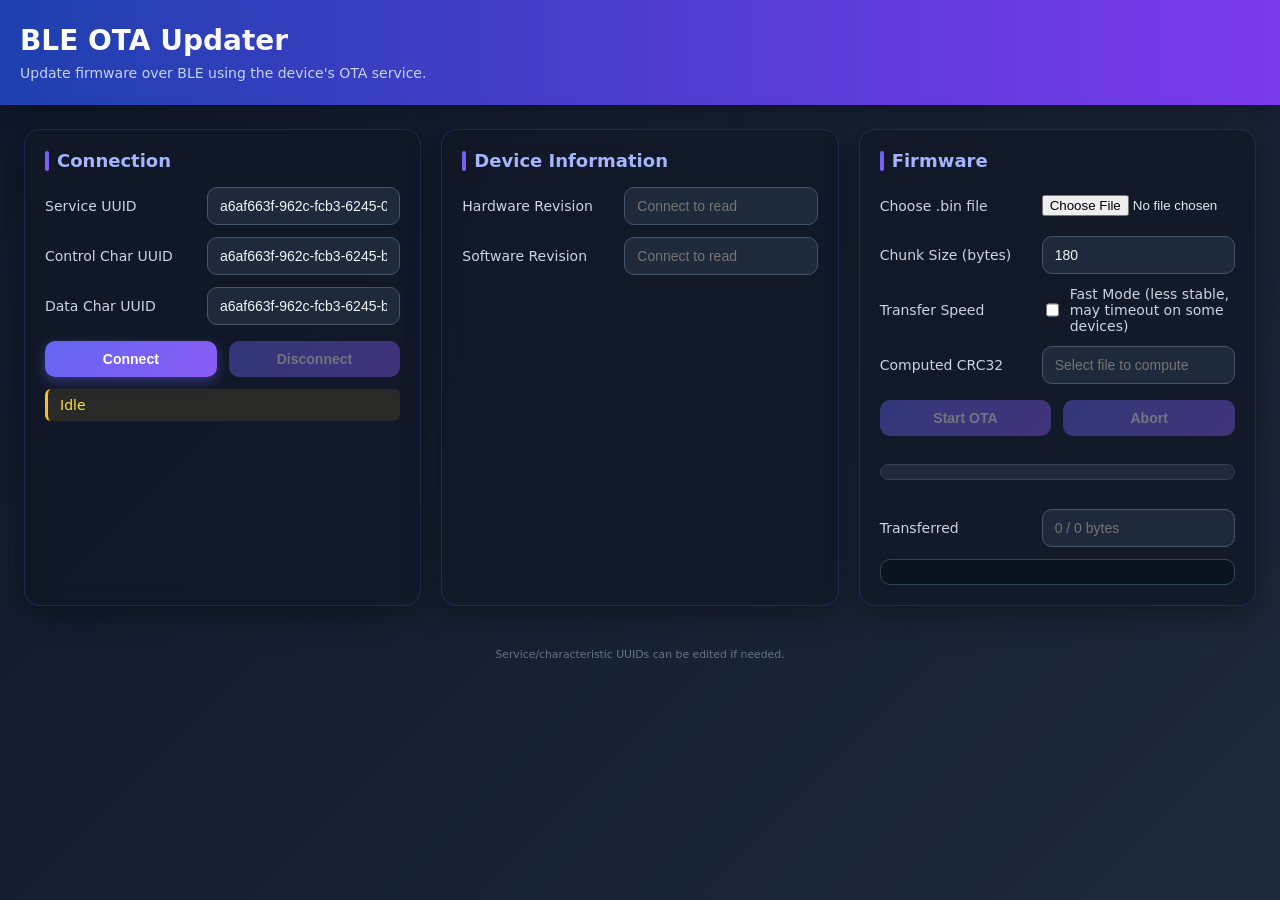
<file: ota/index.html>
<!doctype html>
<html lang="en">
<head>
  <meta charset="utf-8" />
  <meta name="viewport" content="width=device-width, initial-scale=1" />
  <title>TSF LoRaWAN ULP • BLE OTA</title>
  <link rel="stylesheet" href="style.css" />
</head>
<body>
  <header>
    <h1>BLE OTA Updater</h1>
    <p>Update firmware over BLE using the device's OTA service.</p>
  </header>

  <main>
    <section class="card">
      <h2>Connection</h2>
      <div class="row">
        <label>Service UUID</label>
        <input id="svcUuid" type="text" value="a6af663f-962c-fcb3-6245-0058645fa83f" title="Service UUID" placeholder="Service UUID" />
      </div>
      <div class="row">
        <label>Control Char UUID</label>
        <input id="ctrlUuid" type="text" value="a6af663f-962c-fcb3-6245-b058645fa83f" title="Control characteristic UUID" placeholder="Control characteristic UUID" />
      </div>
      <div class="row">
        <label>Data Char UUID</label>
        <input id="dataUuid" type="text" value="a6af663f-962c-fcb3-6245-b158645fa83f" title="Data characteristic UUID" placeholder="Data characteristic UUID" />
      </div>
      <div class="row buttons">
        <button id="btnConnect">Connect</button>
        <button id="btnDisconnect" disabled>Disconnect</button>
      </div>
      <div class="status" id="status">Idle</div>
    </section>

    <section class="card">
      <h2>Device Information</h2>
      <div class="row">
        <label>Hardware Revision</label>
        <input id="hwRev" type="text" readonly title="Hardware Revision" placeholder="Connect to read" />
      </div>
      <div class="row">
        <label>Software Revision</label>
        <input id="swRev" type="text" readonly title="Software Revision" placeholder="Connect to read" />
      </div>
    </section>

    <section class="card">
      <h2>Firmware</h2>
      <div class="row">
        <label>Choose .bin file</label>
        <input id="fileInput" type="file" accept=".bin" title="Firmware .bin" />
      </div>
      <div class="row">
        <label>Chunk Size (bytes)</label>
        <input id="chunkSize" type="number" value="180" min="20" max="512" title="Chunk size" />
      </div>
      <div class="row">
        <label>Transfer Speed</label>
        <label style="display: flex; align-items: center; gap: 8px;">
          <input id="fastMode" type="checkbox" title="Fast mode (less stable)" />
          <span>Fast Mode (less stable, may timeout on some devices)</span>
        </label>
      </div>
      <div class="row">
        <label>Computed CRC32</label>
        <input id="crcOut" type="text" readonly title="CRC32" placeholder="Select file to compute" />
      </div>
      <div class="row buttons">
        <button id="btnStart" disabled>Start OTA</button>
        <button id="btnAbort" disabled>Abort</button>
      </div>
      <progress id="progress" value="0" max="100"></progress>
      <div class="row">
        <label>Transferred</label>
        <input id="xferOut" type="text" readonly placeholder="0 / 0 bytes" />
      </div>
      <div class="log" id="log"></div>
    </section>
  </main>

  <footer>
    <small>Service/characteristic UUIDs can be edited if needed.</small>
  </footer>

  <script src="ota.js"></script>
</body>
</html>
</file>
<file: ota/style.css>
* { box-sizing: border-box; }
body { 
  font-family: system-ui, -apple-system, Segoe UI, Roboto, Ubuntu, Cantarell, "Fira Sans", "Droid Sans", Helvetica, Arial, sans-serif; 
  margin: 0; 
  background: linear-gradient(135deg, #0f172a 0%, #1e293b 100%);
  min-height: 100vh;
  color: #e2e8f0; 
}
header { 
  padding: 24px 20px; 
  background: linear-gradient(90deg, #1e40af 0%, #7c3aed 100%);
  box-shadow: 0 4px 20px rgba(0, 0, 0, 0.3);
}
header h1 { 
  margin: 0 0 8px; 
  font-size: 28px; 
  font-weight: 700;
  background: linear-gradient(135deg, #fff 0%, #ddd6fe 100%);
  -webkit-background-clip: text;
  -webkit-text-fill-color: transparent;
  background-clip: text;
}
header p {
  margin: 0;
  color: #c7d2fe;
  font-size: 14px;
}
main { 
  display: grid; 
  grid-template-columns: repeat(auto-fit, minmax(340px, 1fr)); 
  gap: 20px; 
  padding: 24px; 
  max-width: 1400px;
  margin: 0 auto;
}
.card { 
  background: rgba(17, 24, 39, 0.8);
  backdrop-filter: blur(10px);
  border: 1px solid rgba(99, 102, 241, 0.2);
  border-radius: 16px; 
  padding: 20px; 
  box-shadow: 0 8px 32px rgba(0, 0, 0, 0.4);
  transition: transform 0.2s, box-shadow 0.2s;
}
.card:hover {
  transform: translateY(-2px);
  box-shadow: 0 12px 40px rgba(99, 102, 241, 0.3);
}
.card h2 { 
  margin: 0 0 16px; 
  font-size: 18px; 
  font-weight: 600;
  color: #a5b4fc;
  display: flex;
  align-items: center;
  gap: 8px;
}
.card h2::before {
  content: "";
  display: block;
  width: 4px;
  height: 20px;
  background: linear-gradient(180deg, #6366f1 0%, #8b5cf6 100%);
  border-radius: 2px;
}
.row { 
  display: grid; 
  grid-template-columns: 150px 1fr; 
  align-items: center; 
  gap: 12px; 
  margin: 12px 0; 
}
.row.buttons { 
  grid-template-columns: 1fr 1fr; 
  gap: 12px;
  margin-top: 16px;
}
label { 
  color: #cbd5e1; 
  font-size: 14px;
  font-weight: 500;
}
input[type=text], input[type=number] { 
  width: 100%; 
  padding: 10px 12px; 
  border-radius: 10px; 
  border: 1px solid #475569; 
  background: #1e293b; 
  color: #f1f5f9; 
  font-size: 14px;
  transition: border-color 0.2s, box-shadow 0.2s;
}
input[type=text]:focus, input[type=number]:focus {
  outline: none;
  border-color: #6366f1;
  box-shadow: 0 0 0 3px rgba(99, 102, 241, 0.1);
}
input[type=text]:read-only {
  color: #94a3b8;
  cursor: not-allowed;
}
input[type=file] { 
  color: #e2e8f0; 
  padding: 8px 0;
}
input[type=checkbox] {
  width: 20px;
  height: 20px;
  cursor: pointer;
  accent-color: #6366f1;
}
button { 
  background: linear-gradient(135deg, #6366f1 0%, #8b5cf6 100%);
  color: white; 
  border: none; 
  padding: 10px 16px; 
  border-radius: 10px; 
  cursor: pointer; 
  font-weight: 600;
  font-size: 14px;
  transition: transform 0.2s, box-shadow 0.2s;
  box-shadow: 0 4px 12px rgba(99, 102, 241, 0.4);
}
button:hover:not([disabled]) {
  transform: translateY(-1px);
  box-shadow: 0 6px 20px rgba(99, 102, 241, 0.6);
}
button:active:not([disabled]) {
  transform: translateY(0);
}
button[disabled] { 
  opacity: 0.4; 
  cursor: not-allowed; 
  box-shadow: none;
}
progress { 
  width: 100%; 
  height: 16px; 
  margin: 16px 0; 
  border-radius: 8px;
  overflow: hidden;
  background: #1e293b;
  border: 1px solid #334155;
}
progress::-webkit-progress-bar {
  background: #1e293b;
  border-radius: 8px;
}
progress::-webkit-progress-value {
  background: linear-gradient(90deg, #6366f1 0%, #8b5cf6 100%);
  border-radius: 8px;
  transition: width 0.3s ease;
}
progress::-moz-progress-bar {
  background: linear-gradient(90deg, #6366f1 0%, #8b5cf6 100%);
  border-radius: 8px;
}
.status { 
  margin-top: 12px; 
  padding: 8px 12px;
  background: rgba(251, 191, 36, 0.1);
  border-left: 3px solid #fbbf24;
  border-radius: 6px;
  color: #fde047;
  font-size: 14px;
  font-weight: 500;
}
.log { 
  margin-top: 12px; 
  max-height: 200px; 
  overflow: auto; 
  background: #0b1220; 
  border: 1px solid #334155; 
  border-radius: 10px; 
  padding: 12px; 
  font-family: 'Courier New', Courier, monospace;
  font-size: 12px;
  line-height: 1.6;
  color: #94a3b8;
}
.log div {
  padding: 2px 0;
  border-bottom: 1px solid rgba(51, 65, 85, 0.3);
}
.log div:last-child {
  border-bottom: none;
}
footer {
  padding: 16px 20px;
  text-align: center;
  color: #64748b;
  font-size: 13px;
}
/* Scrollbar styling */
.log::-webkit-scrollbar {
  width: 8px;
}
.log::-webkit-scrollbar-track {
  background: #0b1220;
  border-radius: 10px;
}
.log::-webkit-scrollbar-thumb {
  background: #475569;
  border-radius: 10px;
}
.log::-webkit-scrollbar-thumb:hover {
  background: #64748b;
}
</file>
